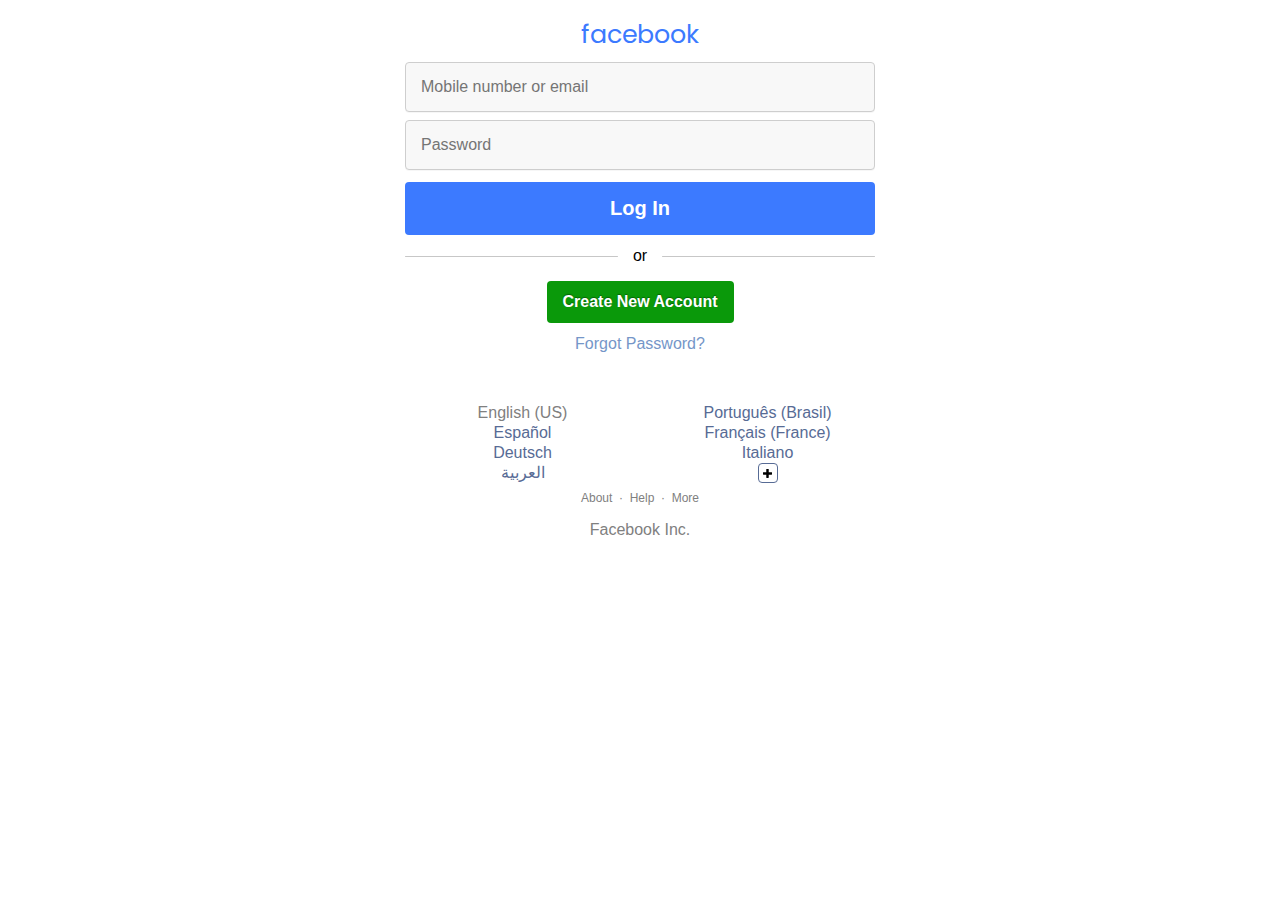
<file: index.html>
<!DOCTYPE html>
<html lang="en">
<head>
    <meta charset="UTF-8">
    <meta name="viewport" content="width=device-width, user-scalable=no">
    <title>Facebook - Log In or Sign Up</title>
    <link rel="stylesheet" href="face.css">
</head>
<body>
    <div id="top">
        <h1>facebook</h1>
        <input type="text" name="" id="email" placeholder="Mobile number or email">
        <input type="password" name="" id="password" placeholder="Password">
        <button id="sign">Log In</button>
        <span>
            <div></div>
            <p>or</p>
            <div></div>
        </span>
        <button id="create">Create New Account</button>
        <a href="" class="forgot">Forgot Password?</a>
    </div>
    <div id="langs">
        <div id="langs1">
            <a href="" style="color: gray; font-weight: 500;">English (US)</a><br>
            <a href="">Español</a><br>
            <a href="">Deutsch</a><br>
            <a href="">العربية</a>
        </div>
        <div id="langs2">
            <a href="pt-br.html">Português (Brasil)</a><br>
            <a href="">Français (France)</a><br>
            <a href="">Italiano</a><br>
            <div class="plus-border">
                <img src="[data-uri]" style="cursor: pointer;"/>
            </div>
        </div>
    </div>
    <footer>
        <div class="footer-links">
            <span><a>About</a>&nbsp; · &nbsp;<a>Help</a>&nbsp; · &nbsp;<a>More</a></span>
            <a href="">Facebook Inc.</a>
        </div>
    </footer>
    <script src="face.js"></script>
</body>
</html>
</file>
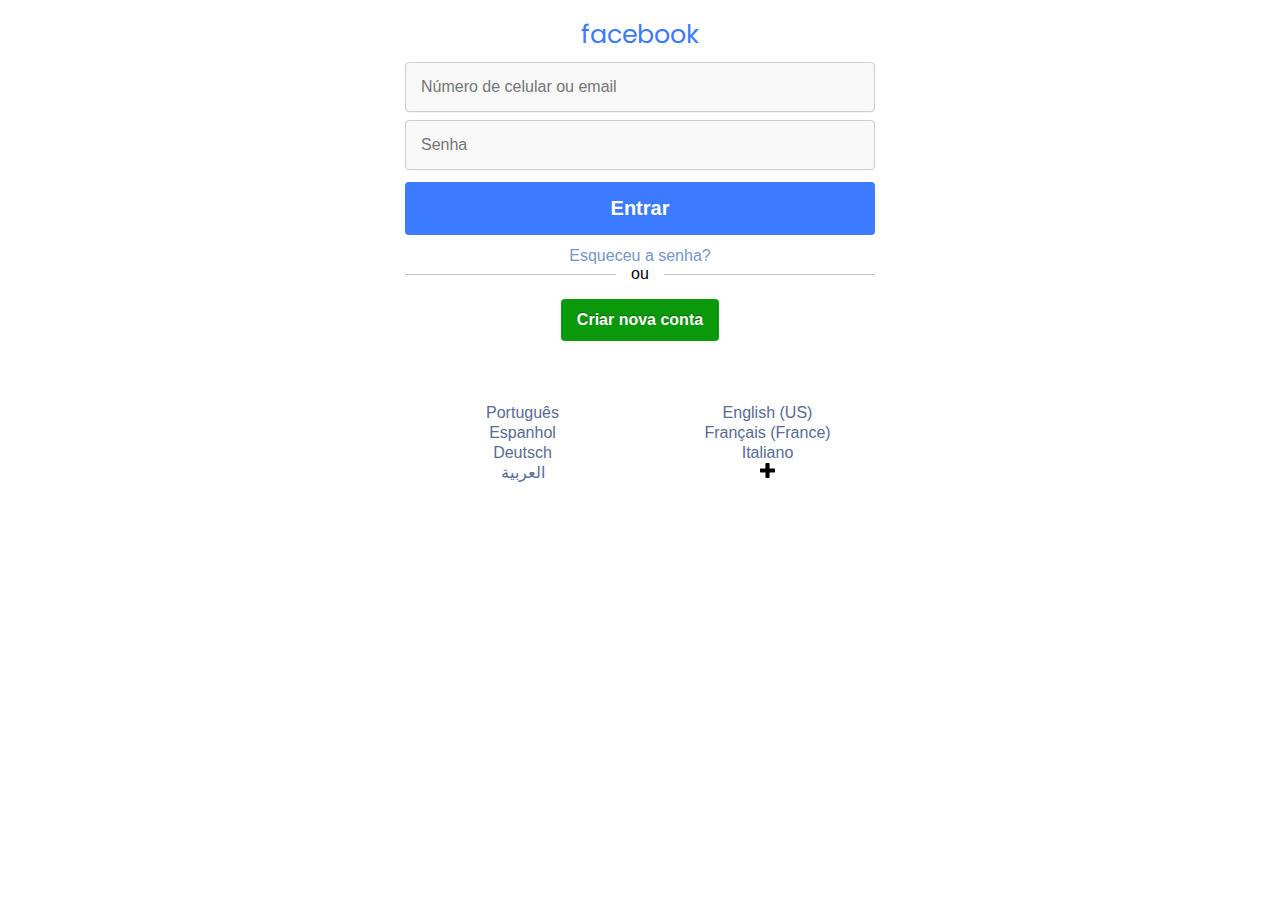
<file: face.html>
<!DOCTYPE html>
<html lang="en">
<head>
    <meta charset="UTF-8">
    <meta name="viewport" content="width=device-width, user-scalable=no">
    <title>Facebook - entre ou cadastre-se</title>
    <link rel="stylesheet" href="face.css">
</head>
<body>
    <div id="top">
    <h1>facebook</h1>
    <input type="text" name="" id="email" placeholder="Número de celular ou email">
    <input type="password" name="" id="senha" placeholder="Senha">
    <button id="sign">Entrar</button>
    <a href="" class="forgot">Esqueceu a senha?</a>
    <span>
        <div></div>
        <p>ou</p>
        <div></div>
    </span>
    <button id="create">Criar nova conta</button>
    </div>
    <div id="langs">
        <div id="langs1">
            <a href="">Português</a><br>
            <a href="">Espanhol</a><br>
            <a href="">Deutsch</a><br>
            <a href="">العربية</a>
        </div>
        <div id="langs2">
            <a href="">English (US)</a><br>
            <a href="">Français (France)</a><br>
            <a href="">Italiano</a><br>
            <img src="[data-uri]" style="cursor: pointer;"/>
        </div>
    </div>
    <script src="face.js"></script>
</body>
</html>
</file>
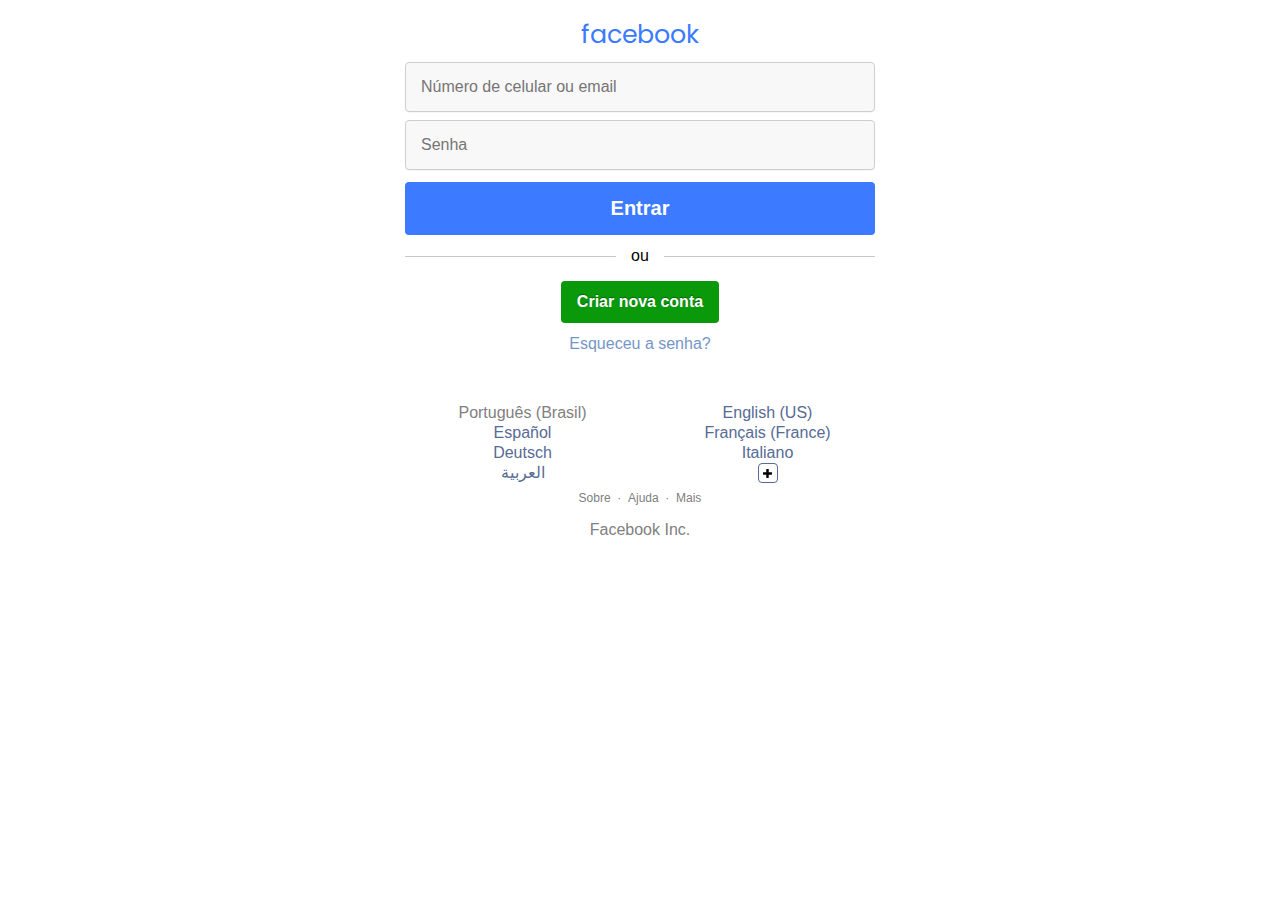
<file: pt-br.html>
<!DOCTYPE html>
<html lang="pt-br">
<head>
    <meta charset="UTF-8">
    <meta name="viewport" content="width=device-width, user-scalable=no">
    <title>Facebook - entre ou cadastre-se</title>
    <link rel="stylesheet" href="face.css">
</head>
<body>
    <div id="top">
        <h1>facebook</h1>
        <input type="text" name="" id="email" placeholder="Número de celular ou email">
        <input type="password" name="" id="password" placeholder="Senha">
        <button id="sign">Entrar</button>
        <span>
            <div></div>
            <p>ou</p>
            <div></div>
        </span>
        <button id="create">Criar nova conta</button>
        <a href="" class="forgot">Esqueceu a senha?</a>
    </div>
    <div id="langs">
        <div id="langs1">
            <a href="" style="color: gray; font-weight: 500;">Português (Brasil)</a><br>
            <a href="">Español</a><br>
            <a href="">Deutsch</a><br>
            <a href="">العربية</a>
        </div>
        <div id="langs2">
            <a href="index.html">English (US)</a><br>
            <a href="">Français (France)</a><br>
            <a href="">Italiano</a><br>
            <div class="plus-border">
                <img src="[data-uri]" style="cursor: pointer;"/>
            </div>
        </div>
    </div>
    <footer>
        <div class="footer-links">
            <span><a>Sobre</a>&nbsp; · &nbsp;<a>Ajuda</a>&nbsp; · &nbsp;<a>Mais</a></span>
            <a href="">Facebook Inc.</a>
        </div>
    </footer>
    <script src="face.js"></script>
</body>
</html>
</file>
<file: face.css>
@import url('https://fonts.googleapis.com/css2?family=Poppins:wght@600&display=swap');
*{
    box-sizing: border-box;
    margin: 0px;
    padding: 0px;
    font-size: 100%;
    font-family: Arial, Helvetica, sans-serif;
    outline: none;
}
body{
    padding: 0px 16px;
}
img {
    max-width: 15px;
    max-height: 15px;
}
h1{
    padding-top: 15px;
    font: normal 19pt "Poppins";
    letter-spacing: 0px;
    color: rgb(60, 122, 255);
}
#top{
    display:flex;
    flex-direction: column;
    align-items: center;
    justify-content: center;
    margin: auto;
    max-width: 470px;
}
input{
    background-color: rgb(248, 248, 248);
    color: rgb(46, 46, 46);
    padding: 15px;
    width: 100%;
    margin: 0px 0px;
    border: solid 1px rgb(206, 206, 206);
    border-radius: 4px;
    box-shadow: 0px 1px 0px rgba(0, 0, 0, 0.034);
}
input#email{
    margin: 8px 0px;
}
button#sign{
    width: 100%;
    border: none;
    background-color: rgb(60, 122, 255);
    color:white;
    padding: 15px;
    border-radius: 4px;
    margin-top: 12px;
    margin-bottom: 12px;
    font-weight: bolder;
    font-size: 15pt;
}
span{
    display: flex;
    width: 100%;
    justify-content: center;
}
span div{
    align-self: center;
    width: 100%;
    height: 1px;
    border-radius: 2px;
    background-color: rgb(199, 199, 199);
}
span p{
    margin: 0px 15px;
}
#create{
    background-color: rgb(10, 153, 10);
    border: none;
    padding: 12px 16px;
    color: white;
    margin-top: 16px;
    margin-bottom: 12px;
    border-radius: 4px;
    font-weight: 600;
    text-shadow: 0px -1px 1px rgba(0, 0, 0, 0.356);
}
button{
    cursor: pointer;
}
.forgot{
    color: #7596c8;
}
#langs{
    display: flex;
    flex-direction: row;
    justify-content: center;
    padding-top: 50px;
    max-width: 470px;
    margin: auto;
}
#langs1{
    padding-right: 0px;
    text-align: center;
    max-width: 50%;
    min-width: 50%;
    line-height: 20px;
}
#langs2{
    padding-left: 20px;
    text-align: center;
    max-width: 50%;
    min-width: 50%;
    line-height: 20px;
}
a{
    text-decoration: none;
    color: #576b95
}
a:hover{
    text-decoration: underline;
}
.plus-border{
    display: flex;
    justify-content: center;
    align-items: center;
    width: 20px;
    height: 20px;
    border: solid 1px #576b95;
    border-radius: 4px;
    margin: auto;
}
.plus-border img{
    max-width: 50%;
}
.footer-links{
    text-align: center;
    margin: 8px  0px;
}
.footer-links a{
    color: gray;
}
.footer-links span a, .footer-links span{
    font-size: 12px;
    color: gray;
    margin-bottom: 8px;
}
.footer-links span a{
    cursor: pointer;
}
</file>
